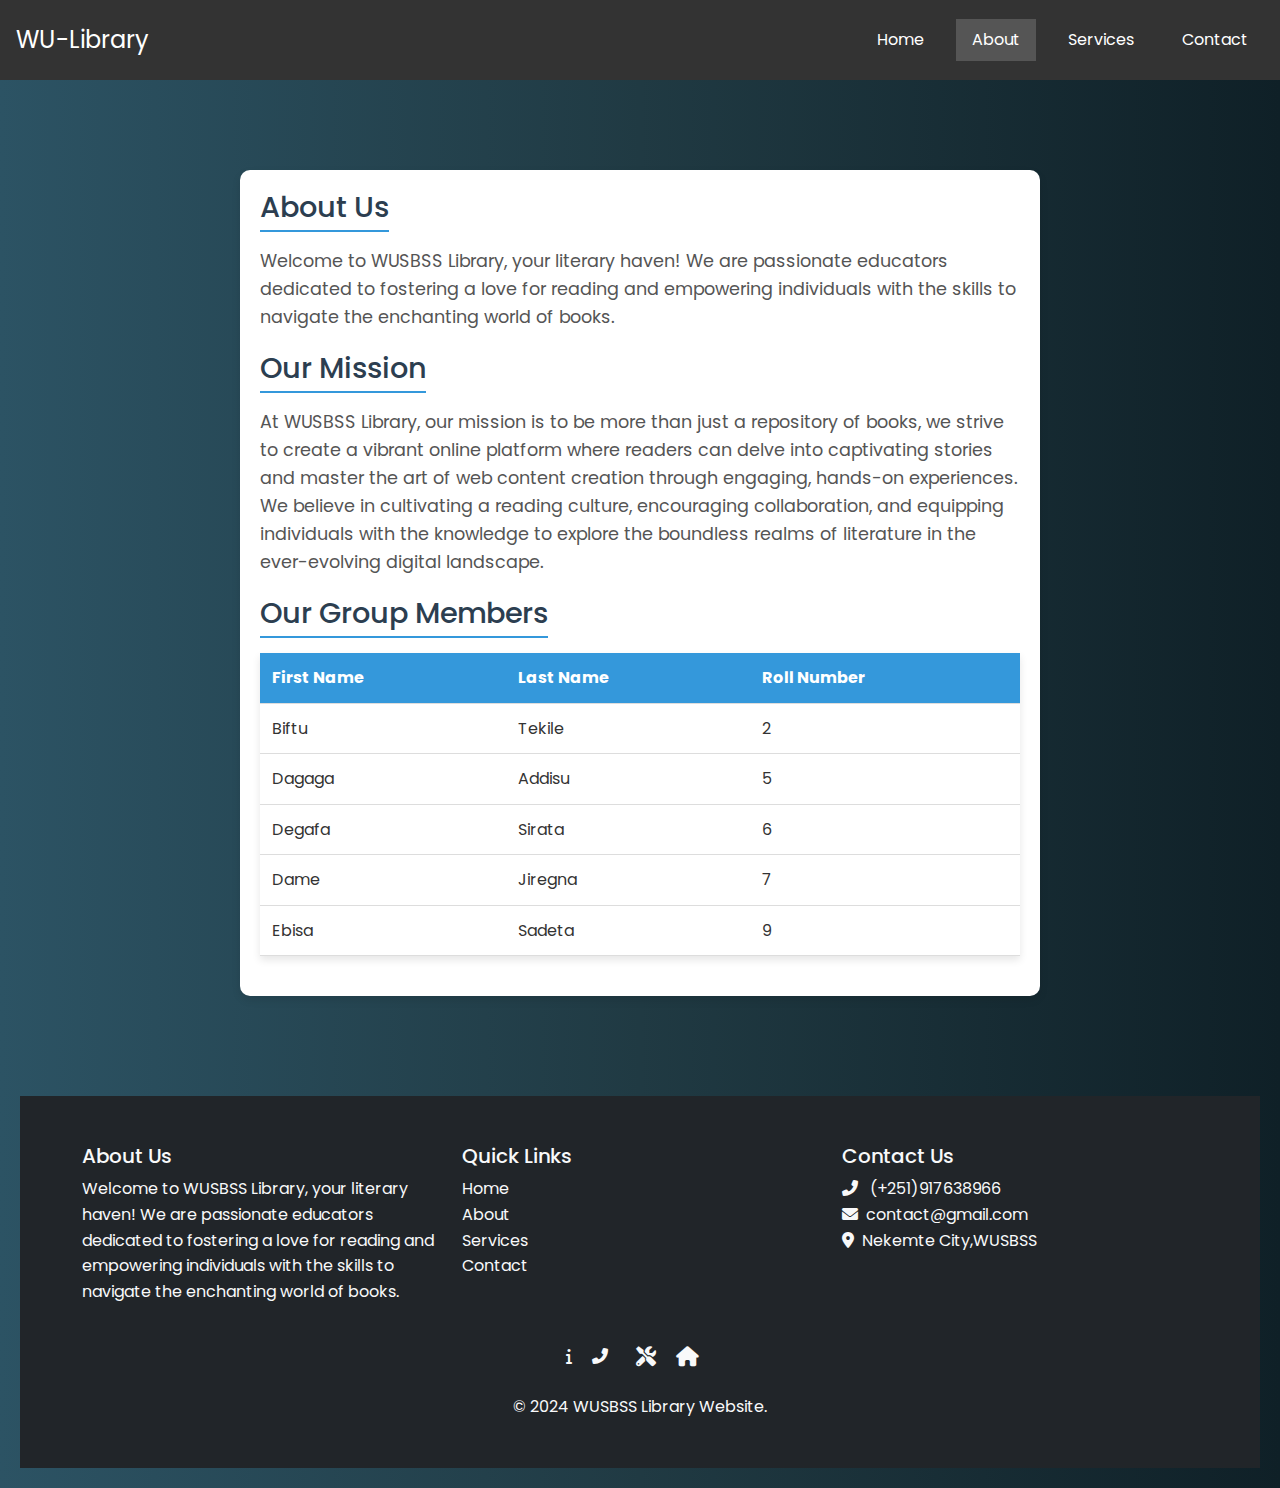
<file: about.html>
<!DOCTYPE html>
<html lang="en">
<head>
    <meta charset="UTF-8">
    <meta name="viewport" content="width=device-width, initial-scale=1.0">
    <title>ABOUT US</title>
    <link rel="stylesheet" href="styles.css">
    <link rel="stylesheet" href="https://cdn.jsdelivr.net/npm/bootstrap@5.3.3/dist/css/bootstrap.min.css">
    <link href="https://cdnjs.cloudflare.com/ajax/libs/font-awesome/6.0.0/css/all.min.css" rel="stylesheet">
    <script src="https://cdn.jsdelivr.net/npm/bootstrap@5.3.3/dist/js/bootstrap.min.js" defer></script>
    <link rel="stylesheet" href="styles.css">
    <link rel="shortcut icon" href="https://www.validate-network.org/sites/default/files/validate/images/page/unnamed.png" type="image/x-icon">
    <style>
        @import url('https://fonts.googleapis.com/css2?family=Poppins:ital,wght@0,100;0,200;0,300;0,400;0,500;0,600;0,700;0,800;0,900;1,100;1,200;1,300;1,400;1,500;1,600;1,700;1,800;1,900&display=swap');
    </style>
    <style>
      @import url('https://fonts.googleapis.com/css2?family=Cedarville+Cursive&display=swap');
      </style>
    
    <style>
       
        /* Basic Reset */
* {
  margin: 0;
  padding: 0;
  box-sizing: border-box;
}

body {
  font-family: 'Arial', sans-serif;
  line-height: 1.6;
  background-color: #f4f4f9;
  color: #333;
  padding: 20px;
}

/* Main Content Styling */
.about {
  max-width: 800px;
  margin: 0 auto;
  padding: 20px;
  background-color: #fff;
  border-radius: 10px;
  box-shadow: 0 4px 8px rgba(0, 0, 0, 0.1);
}

.about h3 {
  font-size: 1.8rem;
  color: #2c3e50;
  margin-bottom: 15px;
  border-bottom: 2px solid #3498db;
  padding-bottom: 5px;
  display: inline-block;
}

.about p {
  font-size: 1.1rem;
  color: #555;
  margin-bottom: 20px;
}

/* Table Styling */
table {
  width: 100%;
  border-collapse: collapse;
  margin-bottom: 20px;
  background-color: #fff;
  box-shadow: 0 4px 8px rgba(0, 0, 0, 0.1);
}

table th,
table td {
  padding: 12px;
  text-align: left;
  border-bottom: 1px solid #ddd;
}

table th {
  background-color: #3498db;
  color: #fff;
  font-weight: bold;
}

table tr:hover {
  background-color: #f1f1f1;
  transition: background-color 0.3s ease;
}

/* Footer Styling */


/* Animation for Table Rows */
@keyframes fadeIn {
  from {
    opacity: 0;
    transform: translateY(10px);
  }
  to {
    opacity: 1;
    transform: translateY(0);
  }
}

table tr {
  animation: fadeIn 0.5s ease-out;
}

/* Responsive Design */
@media (max-width: 768px) {
  .about {
    padding: 15px;
  }

  table th,
  table td {
    padding: 10px;
  }

  .about h3 {
    font-size: 1.5rem;
  }

  .about p {
    font-size: 1rem;
  }
}
    </style>
</head>
<body>
    <header>
        <nav class="navbar">
          <div class="navbar-brand" onclick="document.location=`index.html`">WU-Library</div>
          <input type="checkbox" id="navbar-toggle">
          <label for="navbar-toggle" class="navbar-toggle-label">
            <span class="navbar-toggle-icon"></span>
          </label>
          <ul class="navbar-menu">
            <li><a href="index.html" >Home</a></li>
            <li><a href="about.html" class="active">About</a></li>
            <li><a href="services.html">Services</a></li>
            <li><a href="contact.html">Contact</a></li>
          </ul>
        </nav>
      </header>

      <main class="about">
        <h3>About Us</h3>
        <p>
          Welcome to WUSBSS Library, your literary haven! We are passionate educators dedicated to fostering a love for reading and empowering individuals with the skills to navigate the enchanting world of books.
        </p>
        <h3>Our Mission</h3>
        <p>
          At WUSBSS Library, our mission is to be more than just a repository of books, we strive to create a vibrant online platform where readers can delve into captivating stories and master the art of web content creation through engaging, hands-on experiences. We believe in cultivating a reading culture, encouraging collaboration, and equipping individuals with the knowledge to explore the boundless realms of literature in the ever-evolving digital landscape.
        </p>
    
        <h3>Our Group Members</h3>
        <table>
          <tr>
            <th>First Name</th>
            <th>Last Name</th>
            <th>Roll Number</th>
          </tr>
          <tr>
            <td>Biftu</td>
            <td>Tekile</td>
            <td>2</td>
          </tr>
          <tr>
            <td>Dagaga</td>
            <td>Addisu</td>
            <td>5</td>
          </tr>
          <tr>
            <td>Degafa</td>
            <td>Sirata</td>
            <td>6</td>
          </tr>
          <tr>
            <td>Dame</td>
            <td>Jiregna</td>
            <td>7</td>
          </tr>
          <tr>
            <td>Ebisa</td>
            <td>Sadeta</td>
            <td>9</td>
          </tr>
        </table>
        
      </main>
    
      <footer class="bg-dark text-light py-5" style="margin-top: 100px;">  
        <div class="container">
            <div class="row">
                <!-- About Section -->
                <div class="col-md-4">
                    <h5>About Us</h5>
                    <p>
                      Welcome to WUSBSS Library, your literary haven! We are passionate educators dedicated to fostering a love for reading and empowering individuals with the skills to navigate the enchanting world of books.
                    </p>
                </div>
                <!-- Links Section -->
                <div class="col-md-4">
                    <h5>Quick Links</h5>
                    <ul class="list-unstyled">
                        <li><a href="index.html" class="text-light text-decoration-none">Home</a></li>
                        
                        <li><a href="about.html" class="text-light text-decoration-none">About</a></li>
                        <li><a href="services.html" class="text-light text-decoration-none">Services</a></li>
                        <li><a href="contact.html" class="text-light text-decoration-none">Contact </a></li>
                    </ul>
                </div>
                <!-- Contact Section -->
                <div class="col-md-4">
                    <h5>Contact Us</h5>
                    <ul class="list-unstyled">
                        <li><i class="fas fa-phone-alt me-2"></i> (+251)917638966</li>
                        <li><i class="fas fa-envelope me-2"></i>contact@gmail.com</li>
                        <li><i class="fas fa-map-marker-alt me-2"></i>Nekemte City,WUSBSS</li>
                    </ul>
                </div>
                
            </div>
            <div class="row mt-4">
                <div class="col text-center">
                    <a href="about.html" class="text-light me-3"><i class="fas fa-info"></i></a>
                    <a href="contact.html" class="text-light me-3"><i class="fas fa-phone-alt me-2"></i></a>
                    <a href="services.html" class="text-light me-3"><i class="fas fa-tools fa-lg"></i></a>
                    <a href="index.html" class="text-light me-3"><i class="fas fa-home fa-lg"></i></a>
                </div>
            </div>
            <div class="row mt-4">
                <div class="col text-center">
                    <p class="mb-0">&copy; 2024 WUSBSS Library Website.</p>
                </div>
            </div>
        </div>
    </footer>
</body>
</html>
</file>
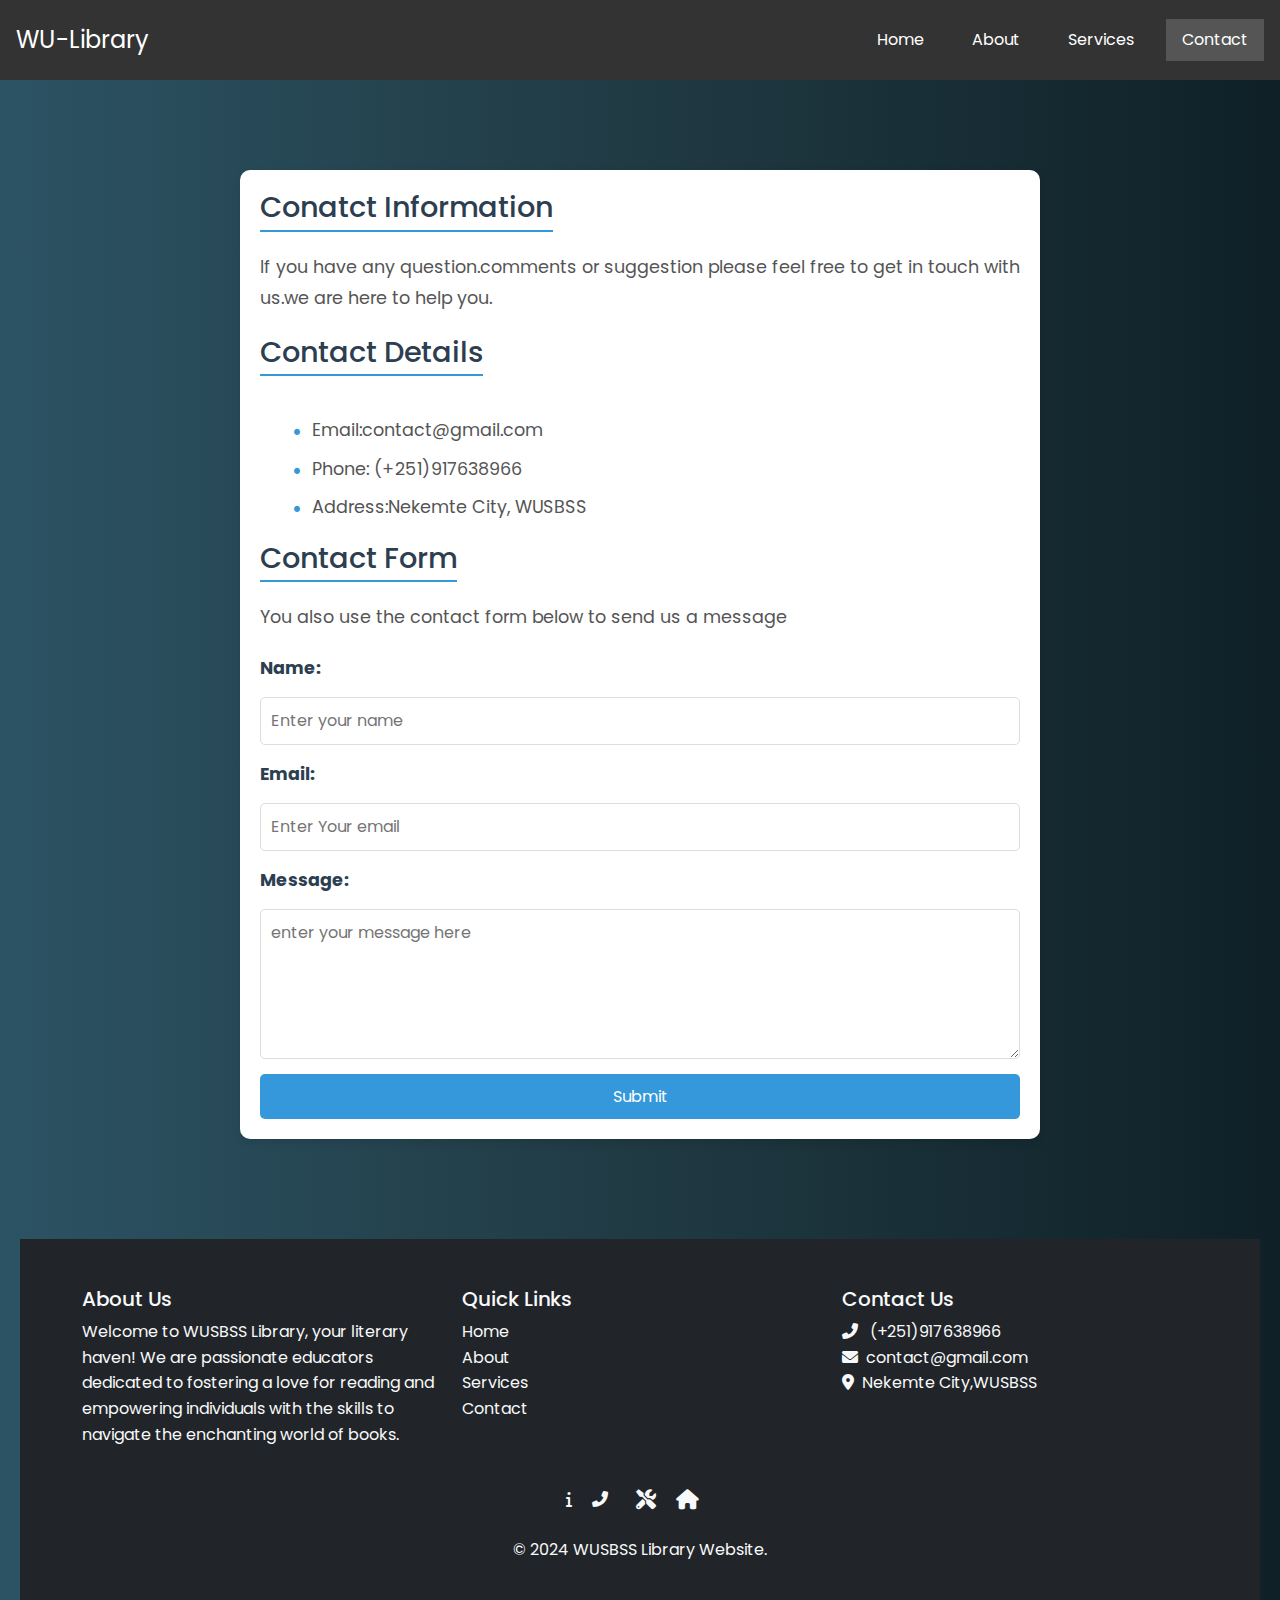
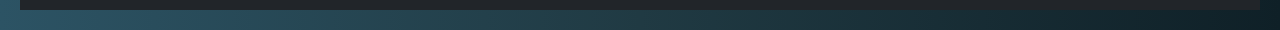
<file: contact.html>
<!DOCTYPE html>
<html lang="en">
<head>
    <meta charset="UTF-8">
    <meta name="viewport" content="width=device-width, initial-scale=1.0">
    <title>Contact Us</title>
    <link rel="stylesheet" href="styles.css">
    <link rel="stylesheet" href="https://cdn.jsdelivr.net/npm/bootstrap@5.3.3/dist/css/bootstrap.min.css">
    <link href="https://cdnjs.cloudflare.com/ajax/libs/font-awesome/6.0.0/css/all.min.css" rel="stylesheet">
    <script src="https://cdn.jsdelivr.net/npm/bootstrap@5.3.3/dist/js/bootstrap.min.js" defer></script>
    <link rel="stylesheet" href="styles.css">
    <link rel="shortcut icon" href="https://www.validate-network.org/sites/default/files/validate/images/page/unnamed.png" type="image/x-icon">
    <style>
        @import url('https://fonts.googleapis.com/css2?family=Poppins:ital,wght@0,100;0,200;0,300;0,400;0,500;0,600;0,700;0,800;0,900;1,100;1,200;1,300;1,400;1,500;1,600;1,700;1,800;1,900&display=swap');
    </style>
    <style>
      @import url('https://fonts.googleapis.com/css2?family=Cedarville+Cursive&display=swap');
      </style>
    
    <style>
        /* Basic Reset */
* {
  margin: 0;
  padding: 0;
  box-sizing: border-box;
}

body {
  font-family: 'Arial', sans-serif;
  line-height: 1.6;
  background-color: #f4f4f9;
  color: #333;
  padding: 20px;
}

/* Main Content Styling */
.about {
  max-width: 800px;
  margin: 0 auto;
  padding: 20px;
  background-color: #fff;
  border-radius: 10px;
  box-shadow: 0 4px 8px rgba(0, 0, 0, 0.1);
}

.about h3 {
  font-size: 1.8rem;
  color: #2c3e50;
  margin-bottom: 20px;
  border-bottom: 2px solid #3498db;
  padding-bottom: 5px;
  display: inline-block;
}

.about p {
  font-size: 1.1rem;
  color: #555;
  margin-bottom: 20px;
  line-height: 1.8;
}

/* List Styling */
.list {
  list-style: none;
  margin-bottom: 20px;
}

.list li {
  font-size: 1.1rem;
  color: #555;
  margin-bottom: 10px;
  padding-left: 20px;
  position: relative;
}

.list li::before {
  content: "•";
  color: #3498db;
  font-size: 1.5rem;
  position: absolute;
  left: 0;
  top: -3px;
}

/* Form Styling */
form {
  display: flex;
  flex-direction: column;
  gap: 15px;
}

label {
  font-size: 1.1rem;
  color: #2c3e50;
  font-weight: bold;
}

input, textarea {
  padding: 10px;
  font-size: 1rem;
  border: 1px solid #ddd;
  border-radius: 5px;
  outline: none;
  transition: border-color 0.3s ease;
}

input:focus, textarea:focus {
  border-color: #3498db;
}

textarea {
  resize: vertical;
  min-height: 150px;
}

button {
  padding: 10px 20px;
  font-size: 1rem;
  background-color: #3498db;
  color: #fff;
  border: none;
  border-radius: 5px;
  cursor: pointer;
  transition: background-color 0.3s ease;
}

button:hover {
  background-color: #2980b9;
}

/* Animation for Form Elements */
@keyframes fadeIn {
  from {
    opacity: 0;
    transform: translateY(10px);
  }
  to {
    opacity: 1;
    transform: translateY(0);
  }
}

form label,
form input,
form textarea,
form button {
  animation: fadeIn 0.5s ease-out;
}

/* Responsive Design */
@media (max-width: 768px) {
  .about {
    padding: 15px;
  }

  .about h3 {
    font-size: 1.5rem;
  }

  .about p,
  .list li {
    font-size: 1rem;
  }

  form {
    gap: 10px;
  }

  input, textarea {
    font-size: 0.9rem;
  }

  button {
    font-size: 0.9rem;
  }
}
    </style>
</head>
<body>
    <header>
        <nav class="navbar">
          <div class="navbar-brand" onclick="document.location=`index.html`">WU-Library</div>
          <input type="checkbox" id="navbar-toggle">
          <label for="navbar-toggle" class="navbar-toggle-label">
            <span class="navbar-toggle-icon"></span>
          </label>
          <ul class="navbar-menu">
            <li><a href="index.html" >Home</a></li>
            <li><a href="about.html">About</a></li>
            <li><a href="services.html">Services</a></li>
            <li><a href="contact.html" class="active">Contact</a></li>
          </ul>
        </nav>
      </header>


      <main class="about">
        <h3>Conatct Information</h3>
        <p>If you have any question.comments or suggestion please feel free to get in touch with us.we are here to help you. </p>
        <h3>Contact Details</h3>
        <p>
            <ul class="list">
                <li> Email:contact@gmail.com</li>
                <li> Phone: (+251)917638966</li>
                <li>Address:Nekemte City, WUSBSS</li>
            </ul>
        </p>
        <h3>Contact Form</h3>
        <p>You also use the contact form below to send us a message</p>

        <form action="https://formspree.io/f/mkgodbyp" method="post">
            <label for="name">Name: </label>
            <input type="text" placeholder="Enter your name" name="Name">
            <label for="email">Email: </label>
            <input type="email" placeholder="Enter Your email" name="email" required>
            <label for="message" name="message">Message: </label>
            <textarea name="message" id="message" placeholder="enter your message here"></textarea>
             

            <button>Submit</button>
        </form>
    </main>
    
      <footer class="bg-dark text-light py-5" style="margin-top: 100px;">  
        <div class="container">
            <div class="row">
                <!-- About Section -->
                <div class="col-md-4">
                    <h5>About Us</h5>
                    <p>
                      Welcome to WUSBSS Library, your literary haven! We are passionate educators dedicated to fostering a love for reading and empowering individuals with the skills to navigate the enchanting world of books.
                    </p>
                </div>
                <!-- Links Section -->
                <div class="col-md-4">
                    <h5>Quick Links</h5>
                    <ul class="list-unstyled">
                        <li><a href="index.html" class="text-light text-decoration-none">Home</a></li>
                        
                        <li><a href="about.html" class="text-light text-decoration-none">About</a></li>
                        <li><a href="services.html" class="text-light text-decoration-none">Services</a></li>
                        <li><a href="contact.html" class="text-light text-decoration-none">Contact </a></li>
                    </ul>
                </div>
                <!-- Contact Section -->
                <div class="col-md-4">
                    <h5>Contact Us</h5>
                    <ul class="list-unstyled">
                        <li><i class="fas fa-phone-alt me-2"></i> (+251)917638966</li>
                        <li><i class="fas fa-envelope me-2"></i>contact@gmail.com</li>
                        <li><i class="fas fa-map-marker-alt me-2"></i>Nekemte City,WUSBSS</li>
                    </ul>
                </div>
                
            </div>
            <div class="row mt-4">
                <div class="col text-center">
                    <a href="about.html" class="text-light me-3"><i class="fas fa-info"></i></a>
                    <a href="contact.html" class="text-light me-3"><i class="fas fa-phone-alt me-2"></i></a>
                    <a href="services.html" class="text-light me-3"><i class="fas fa-tools fa-lg"></i></a>
                    <a href="index.html" class="text-light me-3"><i class="fas fa-home fa-lg"></i></a>
                </div>
            </div>
            <div class="row mt-4">
                <div class="col text-center">
                    <p class="mb-0">&copy; 2024 WUSBSS Library Website.</p>
                </div>
            </div>
        </div>
    </footer>
</body>
</html>
</file>
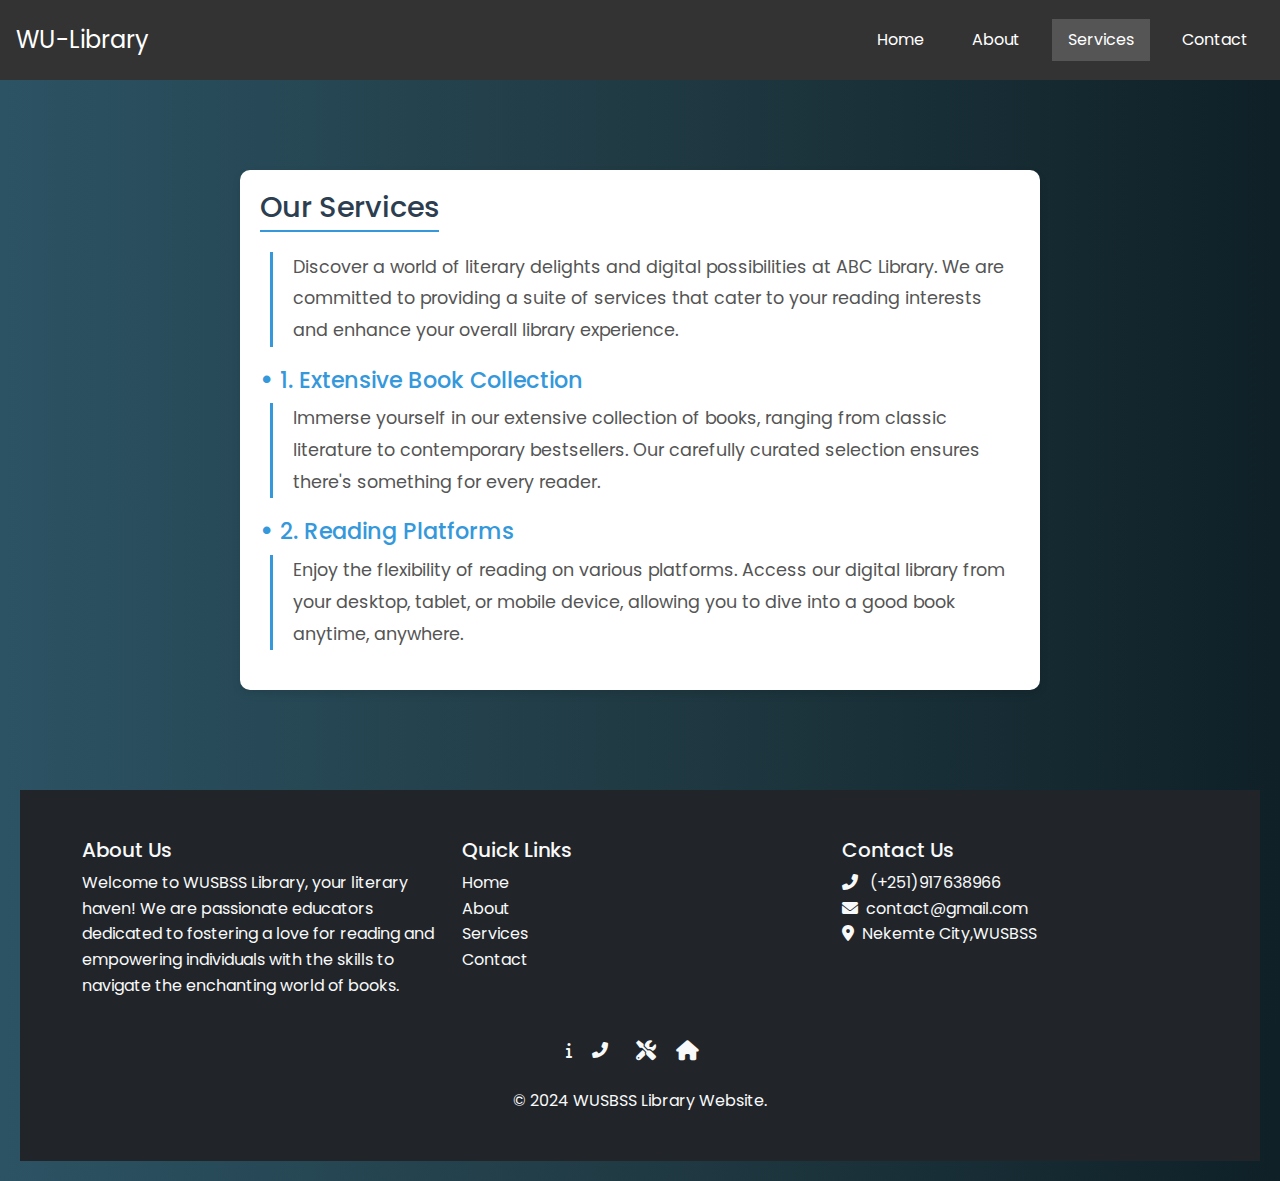
<file: services.html>
<!DOCTYPE html>
<html lang="en">
<head>
    <meta charset="UTF-8">
    <meta name="viewport" content="width=device-width, initial-scale=1.0">
    <title>Our Services</title>
    <link rel="stylesheet" href="styles.css">
    <link rel="stylesheet" href="https://cdn.jsdelivr.net/npm/bootstrap@5.3.3/dist/css/bootstrap.min.css">
    <link href="https://cdnjs.cloudflare.com/ajax/libs/font-awesome/6.0.0/css/all.min.css" rel="stylesheet">
    <script src="https://cdn.jsdelivr.net/npm/bootstrap@5.3.3/dist/js/bootstrap.min.js" defer></script>
    <link rel="stylesheet" href="styles.css">
    <link rel="shortcut icon" href="https://www.validate-network.org/sites/default/files/validate/images/page/unnamed.png" type="image/x-icon">
    <style>
        @import url('https://fonts.googleapis.com/css2?family=Poppins:ital,wght@0,100;0,200;0,300;0,400;0,500;0,600;0,700;0,800;0,900;1,100;1,200;1,300;1,400;1,500;1,600;1,700;1,800;1,900&display=swap');
    </style>
    <style>
      @import url('https://fonts.googleapis.com/css2?family=Cedarville+Cursive&display=swap');
      </style>
    
    <style>
        /* Basic Reset */
* {
  margin: 0;
  padding: 0;
  box-sizing: border-box;
}

body {
  font-family: 'Arial', sans-serif;
  line-height: 1.6;
  background-color: #f4f4f9;
  color: #333;
  padding: 20px;
}

/* Main Content Styling */
.about {
  max-width: 800px;
  margin: 0 auto;
  padding: 20px;
  background-color: #fff;
  border-radius: 10px;
  box-shadow: 0 4px 8px rgba(0, 0, 0, 0.1);
}

.about h3 {
  font-size: 1.8rem;
  color: #2c3e50;
  margin-bottom: 20px;
  border-bottom: 2px solid #3498db;
  padding-bottom: 5px;
  display: inline-block;
}

.about p {
  font-size: 1.1rem;
  color: #555;
  margin-bottom: 20px;
  line-height: 1.8;
}

.about h4 {
  font-size: 1.4rem;
  color: #3498db;
  margin-top: 20px;
  margin-bottom: 10px;
  position: relative;
  padding-left: 20px;
}

.about h4::before {
  content: "•";
  color: #3498db;
  font-size: 1.8rem;
  position: absolute;
  left: 0;
  top: -5px;
}

.about p {
  padding-left: 20px;
  border-left: 3px solid #3498db;
  margin-left: 10px;
}

/* Animation for Paragraphs */
@keyframes fadeIn {
  from {
    opacity: 0;
    transform: translateY(10px);
  }
  to {
    opacity: 1;
    transform: translateY(0);
  }
}

.about p {
  animation: fadeIn 0.5s ease-out;
}

/* Responsive Design */
@media (max-width: 768px) {
  .about {
    padding: 15px;
  }

  .about h3 {
    font-size: 1.5rem;
  }

  .about h4 {
    font-size: 1.2rem;
  }

  .about p {
    font-size: 1rem;
  }
}
    </style>
</head>
<body>
    <header>
        <nav class="navbar">
          <div class="navbar-brand" onclick="document.location=`index.html`">WU-Library</div>
          <input type="checkbox" id="navbar-toggle">
          <label for="navbar-toggle" class="navbar-toggle-label">
            <span class="navbar-toggle-icon"></span>
          </label>
          <ul class="navbar-menu">
            <li><a href="index.html" >Home</a></li>
            <li><a href="about.html">About</a></li>
            <li><a href="services.html" class="active">Services</a></li>
            <li><a href="contact.html">Contact</a></li>
          </ul>
        </nav>
      </header>


      <main class="about">
        <h3>Our Services</h3>
        <p>
          Discover a world of literary delights and digital possibilities at ABC Library. We are committed to providing a suite of services that cater to your reading interests and enhance your overall library experience.
        </p>
    
        <h4>1. Extensive Book Collection</h4>
        <p>
          Immerse yourself in our extensive collection of books, ranging from classic literature to contemporary bestsellers. Our carefully curated selection ensures there's something for every reader.
        </p>
    
        <h4>2. Reading Platforms</h4>
        <p>
          Enjoy the flexibility of reading on various platforms. Access our digital library from your desktop, tablet, or mobile device, allowing you to dive into a good book anytime, anywhere.
        </p>
      </main>

      <footer class="bg-dark text-light py-5" style="margin-top: 100px;">  
        <div class="container">
            <div class="row">
                <!-- About Section -->
                <div class="col-md-4">
                    <h5>About Us</h5>
                    <p>
                      Welcome to WUSBSS Library, your literary haven! We are passionate educators dedicated to fostering a love for reading and empowering individuals with the skills to navigate the enchanting world of books.
                    </p>
                </div>
                <!-- Links Section -->
                <div class="col-md-4">
                    <h5>Quick Links</h5>
                    <ul class="list-unstyled">
                        <li><a href="index.html" class="text-light text-decoration-none">Home</a></li>
                        
                        <li><a href="about.html" class="text-light text-decoration-none">About</a></li>
                        <li><a href="services.html" class="text-light text-decoration-none">Services</a></li>
                        <li><a href="contact.html" class="text-light text-decoration-none">Contact </a></li>
                    </ul>
                </div>
                <!-- Contact Section -->
                <div class="col-md-4">
                    <h5>Contact Us</h5>
                    <ul class="list-unstyled">
                        <li><i class="fas fa-phone-alt me-2"></i> (+251)917638966</li>
                        <li><i class="fas fa-envelope me-2"></i>contact@gmail.com</li>
                        <li><i class="fas fa-map-marker-alt me-2"></i>Nekemte City,WUSBSS</li>
                    </ul>
                </div>
                
            </div>
            <div class="row mt-4">
                <div class="col text-center">
                    <a href="about.html" class="text-light me-3"><i class="fas fa-info"></i></a>
                    <a href="contact.html" class="text-light me-3"><i class="fas fa-phone-alt me-2"></i></a>
                    <a href="services.html" class="text-light me-3"><i class="fas fa-tools fa-lg"></i></a>
                    <a href="index.html" class="text-light me-3"><i class="fas fa-home fa-lg"></i></a>
                </div>
            </div>
            <div class="row mt-4">
                <div class="col text-center">
                    <p class="mb-0">&copy; 2024 WUSBSS Library Website.</p>
                </div>
            </div>
        </div>
    </footer>
</body>
</html>
</file>
<file: styles.css>
/* Basic Reset */
* {
    margin: 0;
    padding: 0;
    box-sizing: border-box;
    font-family: "Poppins",sans-serif;
  }

  header{
    position: fixed;
    top: 0;
    left: 0;
    right: 0;
    z-index: 1000;
  }

  main{
    margin-top: 150px!important;
  }

 body{
    background: #0F2027;  /* fallback for old browsers */
    background: -webkit-linear-gradient(to right, #2C5364, #203A43, #0F2027);  /* Chrome 10-25, Safari 5.1-6 */
    background: linear-gradient(to right, #2C5364, #203A43, #0F2027);

      /* W3C, IE 10+/ Edge, Firefox 16+, Chrome 26+, Opera 12+, Safari 7+ */
 }
  
 .image-1{
  width: 30%;
  height: auto;
 }

 .beg-div{
  display: flex;
  flex-wrap: wrap;
  justify-content: center;
  align-items: center;
  gap: 40px;
 }

 .hero-txt{
  font-size: 5vw;
  color: rgba(0,0,0,0.6);
  text-shadow: 2px 2px 3px rgba(255,255,255,0.1);  
  font-family: "poppins" ;
 }
  
  /* Navbar Styles */
  .navbar {
    display: flex;
    justify-content: space-between;
    align-items: center;
    background-color: #333;
    padding: 1rem;
    position: relative; 
    /* Added for positioning the menu */
  }
  
  .navbar-brand {
    color: white;
    font-size: 1.5rem;
  }
  
  .navbar-menu {
    list-style: none;
    display: flex;
    margin: 0;
    padding: 0;
  }
  
  .navbar-menu li {
    margin-left: 1rem;
  }
  
  .navbar-menu a {
    color: white;
    text-decoration: none;
    padding: 0.5rem 1rem;
    display: block;
  }
  
  .navbar-menu a:hover {
    background-color: #555;
  }
  
  .active{
    background-color: #555;
  }

  /* Toggle Button Styles */
  #navbar-toggle {
    display: none;
  }
  
  .navbar-toggle-label {
    display: none;
    cursor: pointer;
  }
  
  .navbar-toggle-icon {
    display: block;
    width: 25px;
    height: 3px;
    background-color: white;
    position: relative;
  }
  
  .navbar-toggle-icon::before,
  .navbar-toggle-icon::after {
    content: '';
    display: block;
    width: 100%;
    height: 100%;
    background-color: white;
    position: absolute;
    transition: transform 0.3s ease;
  }
  
  .navbar-toggle-icon::before {
    transform: translateY(-8px);
  }
  
  .navbar-toggle-icon::after {
    transform: translateY(8px);
  }
  
  /* Responsive Styles */
  @media (max-width: 768px) {
    .navbar-menu {
      display: none;
      flex-direction: column;
      width: 100%;
      background-color: #333;
      position: absolute;
      top: 100%; /* Position the menu directly below the navbar */
      left: 0;
      z-index: 1000; /* Ensure the menu is above other content */
    }
  
    .navbar-menu li {
      margin: 0;
      text-align: center;
    }
  
    .navbar-menu a {
      padding: 1rem;
      border-top: 1px solid #444;
    }
  
    .navbar-toggle-label {
      display: block;
    }
  
    #navbar-toggle:checked ~ .navbar-menu {
      display: flex;
    }
  
    #navbar-toggle:checked ~ .navbar-toggle-label .navbar-toggle-icon {
      background-color: transparent;
    }
  
    #navbar-toggle:checked ~ .navbar-toggle-label .navbar-toggle-icon::before {
      transform: rotate(45deg);
    }
  
    #navbar-toggle:checked ~ .navbar-toggle-label .navbar-toggle-icon::after {
      transform: rotate(-45deg);
    }
  }

  .txt{
    color: wheat;
    font-family: cursive,'Lucida Sans', 'Lucida Sans Regular', 'Lucida Grande', 'Lucida Sans Unicode', Geneva, Verdana, sans-serif;
    font-size: 3rem;
  }

  /* Timing Style */
  /* Basic Reset */
* {
  margin: 0;
  padding: 0;
  box-sizing: border-box;
}



/* Container for the cards */
.times {
  display: flex;
  gap: 20px;
  flex-wrap: wrap;
  justify-content: center;
}

/* Card Styles */
.card {
  background-color: #fff;
  border-radius: 10px;
  box-shadow: 0 4px 8px rgba(0, 0, 0, 0.1);
  padding: 20px;
  width: 300px;
  transition: transform 0.3s ease, box-shadow 0.3s ease;
}

.card:hover {
  transform: translateY(-10px);
  box-shadow: 0 8px 16px rgba(0, 0, 0, 0.2);
}

/* Header Styles */
.card h2 {
  font-size: 1.5rem;
  color: #333;
  margin-bottom: 15px;
  text-align: center;
}

/* Subheader Styles */
.card h3 {
  font-size: 1.2rem;
  color: #555;
  margin-top: 10px;
  margin-bottom: 5px;
}

/* Paragraph Styles */
.card p {
  font-size: 1rem;
  color: #777;
  margin-bottom: 10px;
}

/* Animation for Card Entry */
@keyframes fadeInUp {
  from {
    opacity: 0;
    transform: translateY(20px);
  }
  to {
    opacity: 1;
    transform: translateY(0);
  }
}

.card {
  animation: fadeInUp 0.5s ease-out;
}

.times h2{
  border-bottom: 3px solid blue;
}

/* Responsive Design */
@media (max-width: 768px) {
  .hero-txt{
    font-size: 2rem;
  }
  .image-1{
    width: 100%;
  }
  .times {
    flex-direction: column;
    align-items: center;
  }

  .card {
    width: 100%;
    max-width: 400px;
  }
}
</file>
